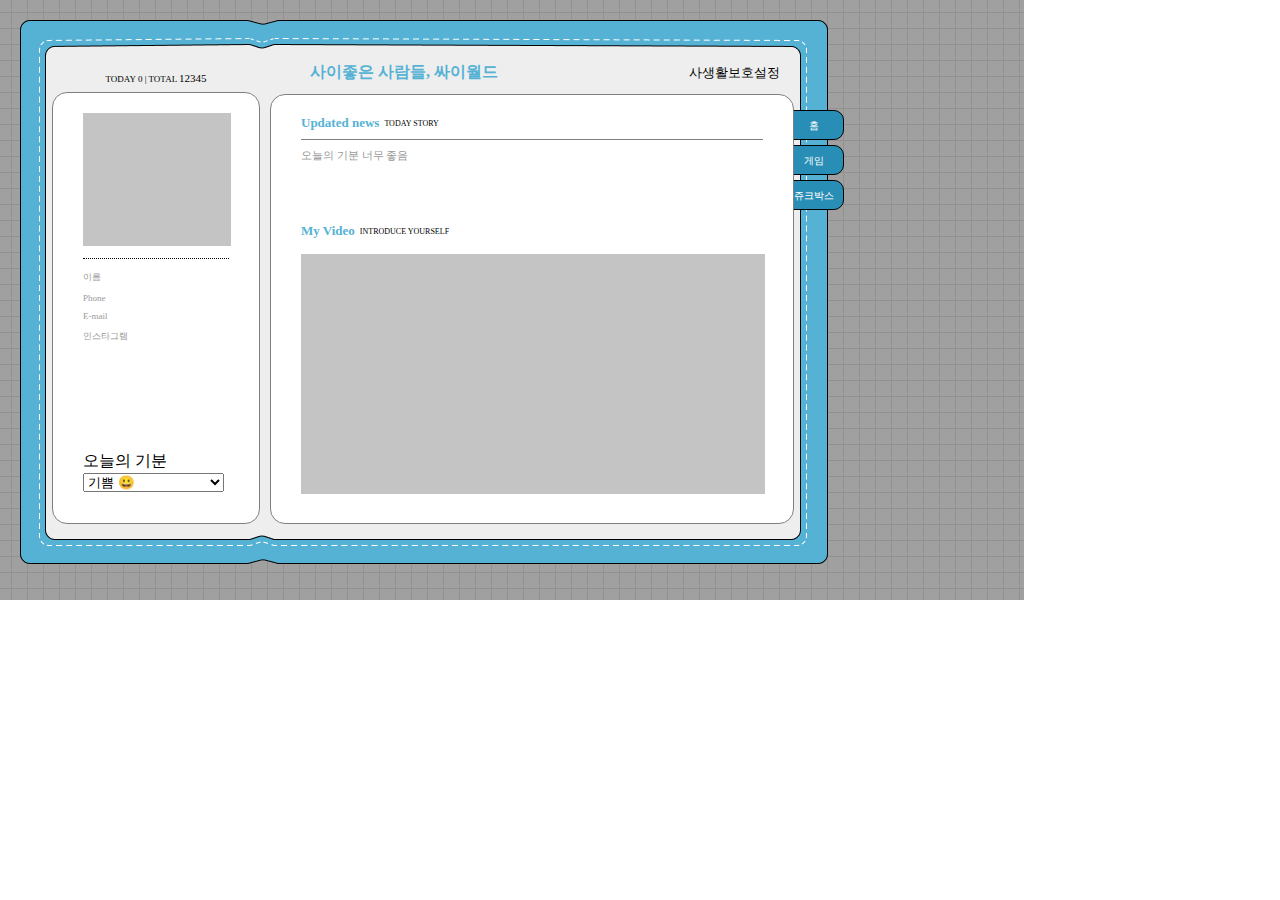
<file: cywold-mento/index.html>
<!DOCTYPE html>
<html lang="ko">
<head>
    <title>싸이월드</title>
    <link href="styles/index.css" rel="stylesheet" />
    <link rel="stylesheet" href="https://pro.fontawesome.com/releases/v5.10.0/css/all.css" integrity="sha384-AYmEC3Yw5cVb3ZcuHtOA93w35dYTsvhLPVnYs9eStHfGJvOvKxVfELGroGkvsg+p" crossorigin="anonymous"/>
    <script>
        function menuHome(){
            document.getElementById("main").setAttribute("src", "home.html")
            document.getElementById("menuHome").style = "color: black; background-color: white;"
            document.getElementById("menuGame").style = "color: white; background-color: #298EB5;"
            document.getElementById("menuJukebox").style = "color: white; background-color: #298EB5;"
        }

        function menuGame(){
            document.getElementById("main").setAttribute("src", "game.html")
            document.getElementById("menuHome").style = "color: white; background-color: #298EB5;"
            document.getElementById("menuGame").style = "color: black; background-color: white;"
            document.getElementById("menuJukebox").style = "color: white; background-color: #298EB5;"
        }

        function menuJukebox(){
            document.getElementById("main").setAttribute("src", "jukebox.html")
            document.getElementById("menuHome").style = "color: white; background-color: #298EB5;"
            document.getElementById("menuGame").style = "color: white; background-color: #298EB5;"
            document.getElementById("menuJukebox").style = "color: black; background-color: white;"
        }
    </script>
</head>
<body>
    <div class="background">
        <div class="outerbox">
            <div class="wrapper">
                <div class="wrapper__left">
                    <div class="wrapper__left__header">
                        <div class ="today">
                            TODAY <span class="Zero">0</span> | TOTAL <span class="count">12345</span> 
                        </div>
                    </div>
                    <div class="wrapper__left__body">
                        <div class="header">
                        <div class="headerGrey">
                        </div>
                        <!-- <hr class="line"/> -->
                        <div class="line"></div>
                        <div class="profileWrapper">
                            <div class="profile">
                            <i class="fas fa-file-signature"></i> 이름
                            </div>
                            <div class="profile">
                                <i class="fas fa-phone"></i> Phone
                            </div>
                            <div class="profile">
                                <i class="fas fa-envelope-square"></i> E-mail
                            </div>
                            <div class="profile">
                                <i class="fas fa-images"></i> 인스타그램
                            </div>
                        </div>
                        </div>
                        <div class="footer">
                            <div class="feelWrapper">
                                <div class="feel">오늘의 기분</div>
                                <select class="feelSelect">
                                    <option>기쁨 😀</option>
                                    <option>슬픔 😭</option>
                                    <option>분노 😡</option>
                                    <option>행복 😊</option>
                                </select>
                            </div>
                        </div>
                    </div>
                </div>
                <div class="wrapper__right">
                    <div class="wrapper__right__header">
                        <div class="wrapper__right__title">사이좋은 사람들, 싸이월드</div>
                        <div class="wrapper__right__setting">사생활보호설정<i class="fas fa-caret-right bbbb"></i></div>

                    </div>
                    <div class="wrapper__right__body">
                        <iframe id="main" src="home.html"></iframe>
                        <!-- <iframe src="game.html"></iframe> -->
                        <!-- <iframe src="jukebox.html"></iframe> -->
                    </div>
                </div>
                <div class="navigation">
                    <div class="navigation__item" id="menuHome" onclick="menuHome()">
                        홈
                    </div>
                    <div class="navigation__item" id="menuGame" onclick="menuGame()">
                        게임
                    </div>
                    <div class="navigation__item" id="menuJukebox" onclick="menuJukebox()">
                        쥬크박스
                    </div>
                </div>
            </div>
        </div>
    </div>
</body>
</html>
</file>
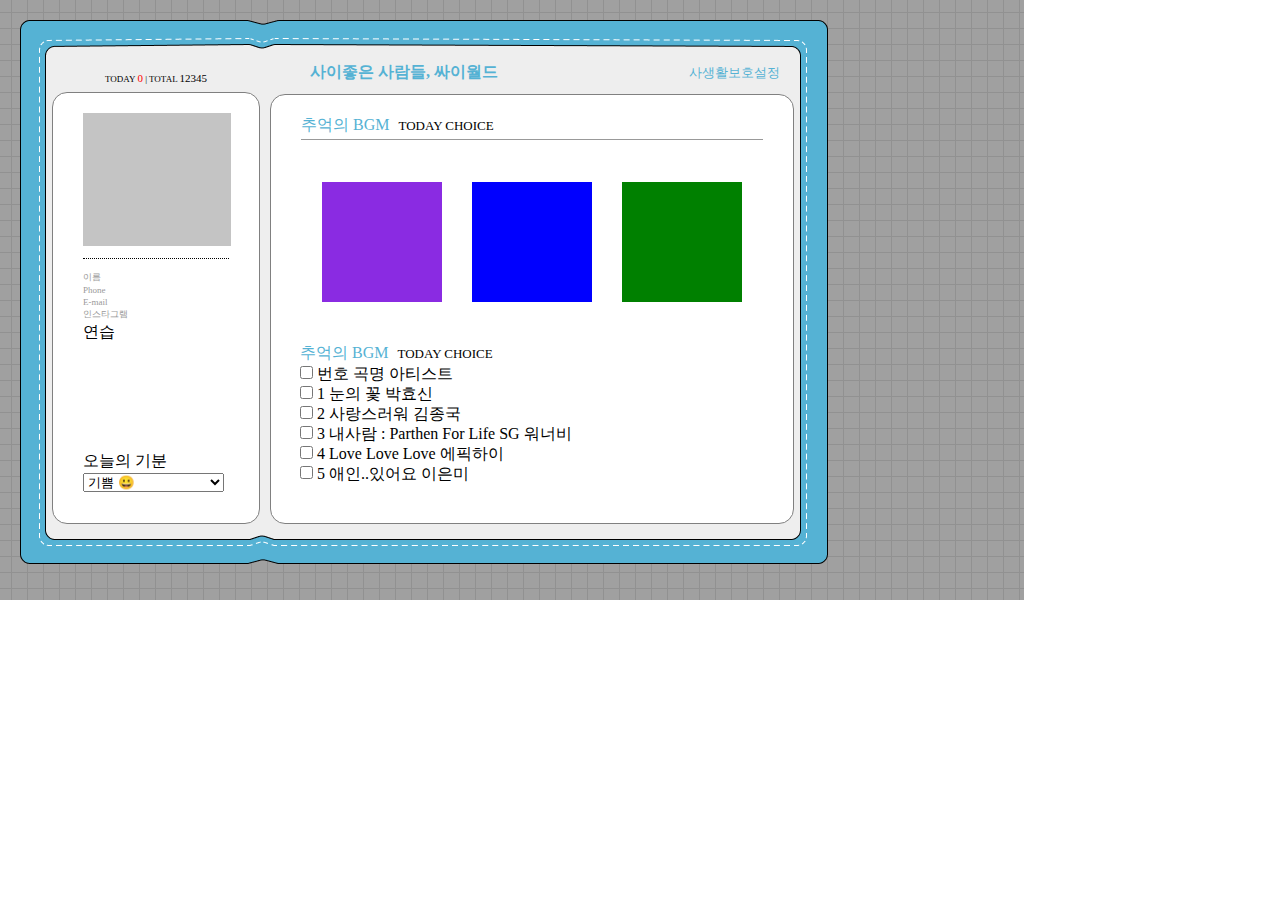
<file: cyworld/index.html>
<!DOCTYPE html>
<html lang="ko">
<head>
    <title>싸이월드</title>
    <link href="style/index.css" rel="stylesheet" />
    <link rel="stylesheet" href="https://pro.fontawesome.com/releases/v5.10.0/css/all.css" integrity="sha384-AYmEC3Yw5cVb3ZcuHtOA93w35dYTsvhLPVnYs9eStHfGJvOvKxVfELGroGkvsg+p" crossorigin="anonymous"/>
</head>
<body>
    <div class="background">
        <div class="outerbox">
            <div class="wrapper">
                <div class="wrapper__left">
                    <div class="wrapper__left__header">
                        <div class ="today">
                            TODAY <span class="zero">0</span> | TOTAL <span class="count">12345</span> 
                        </div>
                    </div>
                    <div class="wrapper__left__body">
                        <div class="header">
                        <div class="headerGrey">
                        </div>
                        <div class="line"></div>
                        <div class="profileWrapper">
                            <div class="profile">
                            <i class="fas fa-file-signature"></i> 이름
                            </div>
                            <div class="profile">
                                <i class="fas fa-phone"></i> Phone
                            </div>
                            <div class="profile">
                                <i class="fas fa-envelope-square"></i> E-mail
                            </div>
                            <div class="profile">
                                <i class="fas fa-images"></i> 인스타그램
                            </div>
                            <div>
                            <i class="fas fa-address-card kkk"></i>연습
                            </div>
                        </div>
                        </div>
                        <div class="footer">
                            <div class="feelWrapper">
                                <div class="feel">오늘의 기분</div>
                                <select class="feelSelect">
                                    <option>기쁨 😀</option>
                                    <option>슬픔 😭</option>
                                    <option>분노 😡</option>
                                    <option>행복 😊</option>
                                    <option>웃음😄</option>
                                    <option>땀😅</option>
                                </select>
                            </div>
                        </div>
                    </div>
                </div>
                <div class="wrapper__right">
                    <div class="wrapper__right__header">
                        <div class="wrapper__right__title">사이좋은 사람들, 싸이월드</div>
                        <div class="wrapper__right__setting">사생활보호설정<i class="fas fa-caret-right bbbb"></i></div>

                    </div>
                    <div class="wrapper__right__body">
                        <!-- <iframe src="home.html"></iframe> -->
                        <!-- <iframe src="game.html"></iframe> -->
                        <iframe src="juckebox.html"></iframe>
                        <!-- 이곳에 작성된 코드 -->

                    </div>
                </div>
            </div>
        </div>
    </div>
</body>
</html>
</file>
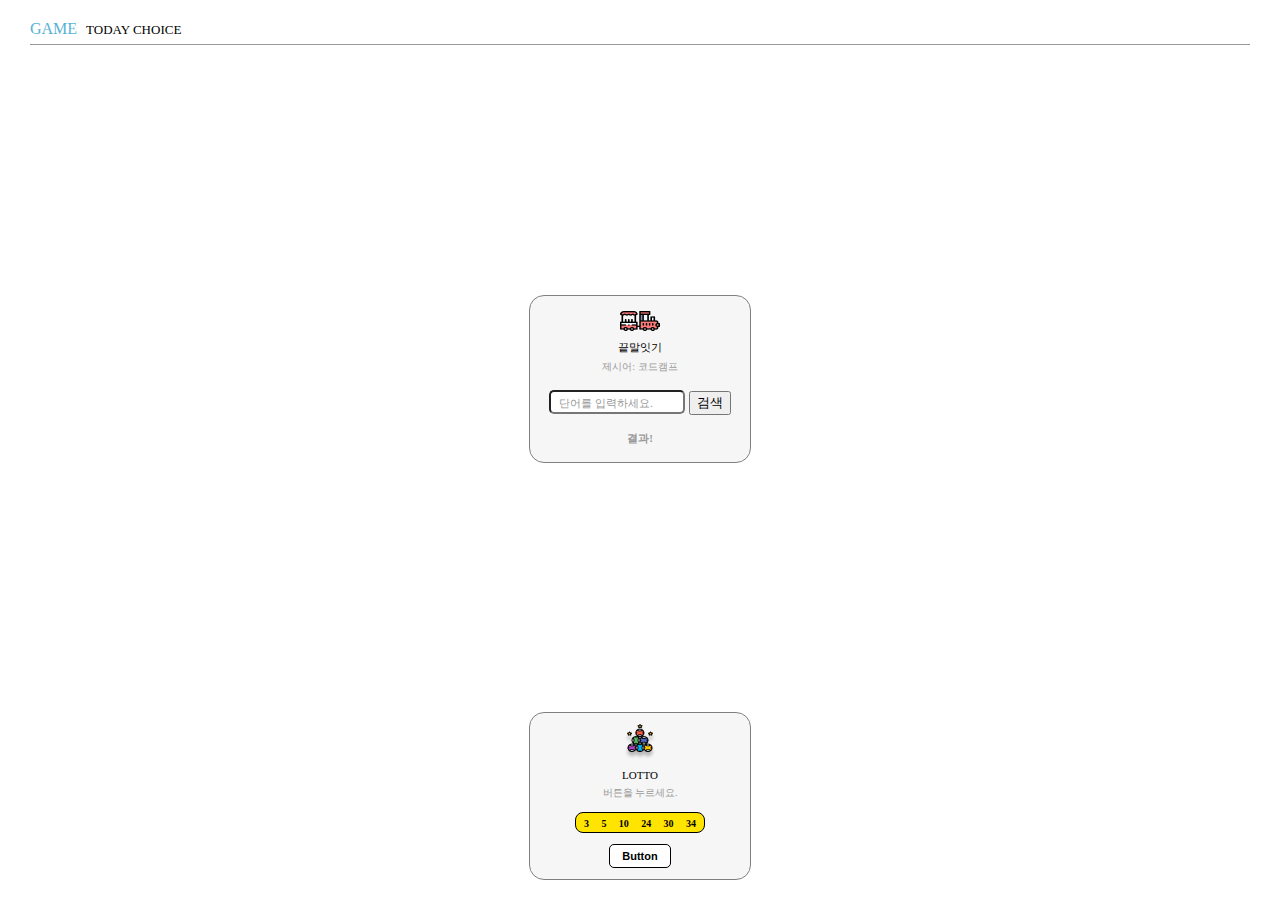
<file: cywold-mento/game.html>
<!DOCTYPE html>
<html lang="ko">

<head>
    <title>게임</title>
    <link href="styles/game.css" rel="stylesheet" />
    <link rel="stylesheet" href="https://pro.fontawesome.com/releases/v5.10.0/css/all.css"
        integrity="sha384-AYmEC3Yw5cVb3ZcuHtOA93w35dYTsvhLPVnYs9eStHfGJvOvKxVfELGroGkvsg+p" crossorigin="anonymous" />
    <script>
        function startWord() {
            const word = document.getElementById("word").innerText  //코드캠프
            const lastword = word[word.length - 1] // 프  (마지막글자)

            const myword = document.getElementById("myword").value //프랑스  input은 innerText가 아니다 내가적어서 벨류이기떄문?
            const firstword = myword[0] //프

            // console.log(lastword, firstword) 안될떄 확인용 콘솔

            if(lastword === firstword) {
                document.getElementById("result").innerText = "정답입니다."
                document.getElementById("word").innerText = myword
                document.getElementById("myword").value = ""
            }else {
                document.getElementById("result").innerText = "땡."
                document.getElementById("myword").value = ""
            }
        }
    </script>
</head>
<body>
    <div class="wrapper">
        <div class="wrapper__header">
            <span class="title">GAME</span> <span class="subtitle">TODAY CHOICE</span>
        </div>
        <div class="wrapper__word">
            <div class="wrapper__word__header">
                <div>
                    <img src="images/word.png">
                </div>

                <div class="title">
                    끝말잇기
                </div>
                <div class="word_title">
                    제시어: <span id="word">코드캠프</span>
                </div>
            </div>
            <div class="wrapper__word__body">
                <input id="myword" class="textbox" type="text" placeholder="단어를 입력하세요." />
                <button onclick="startWord()">검색</button>
            </div>
            <div id="result" class="wrapper__word__footer">
                결과!
            </div>
        </div>
        <div class="wrapper__lotto">
            <div class="wrapper__word__header">
                <div>
                    <img src="images/lotto.png">
                </div>
                <div class="title">
                    LOTTO
                </div>
                <div class="word_title">
                버튼을 누르세요.
                </div>
            </div>
            <div class="wrapper__lotto__body">
                <span>3</span>
                <span>5</span>
                <span>10</span>
                <span>24</span>
                <span>30</span>
                <span>34</span>
            </div>
            <div class="wrapper__word__footer">
                <button class="wrapper__lotto__btn">Button</button>
            </div>
        </div>
    </div>
</body>

</html>
</file>
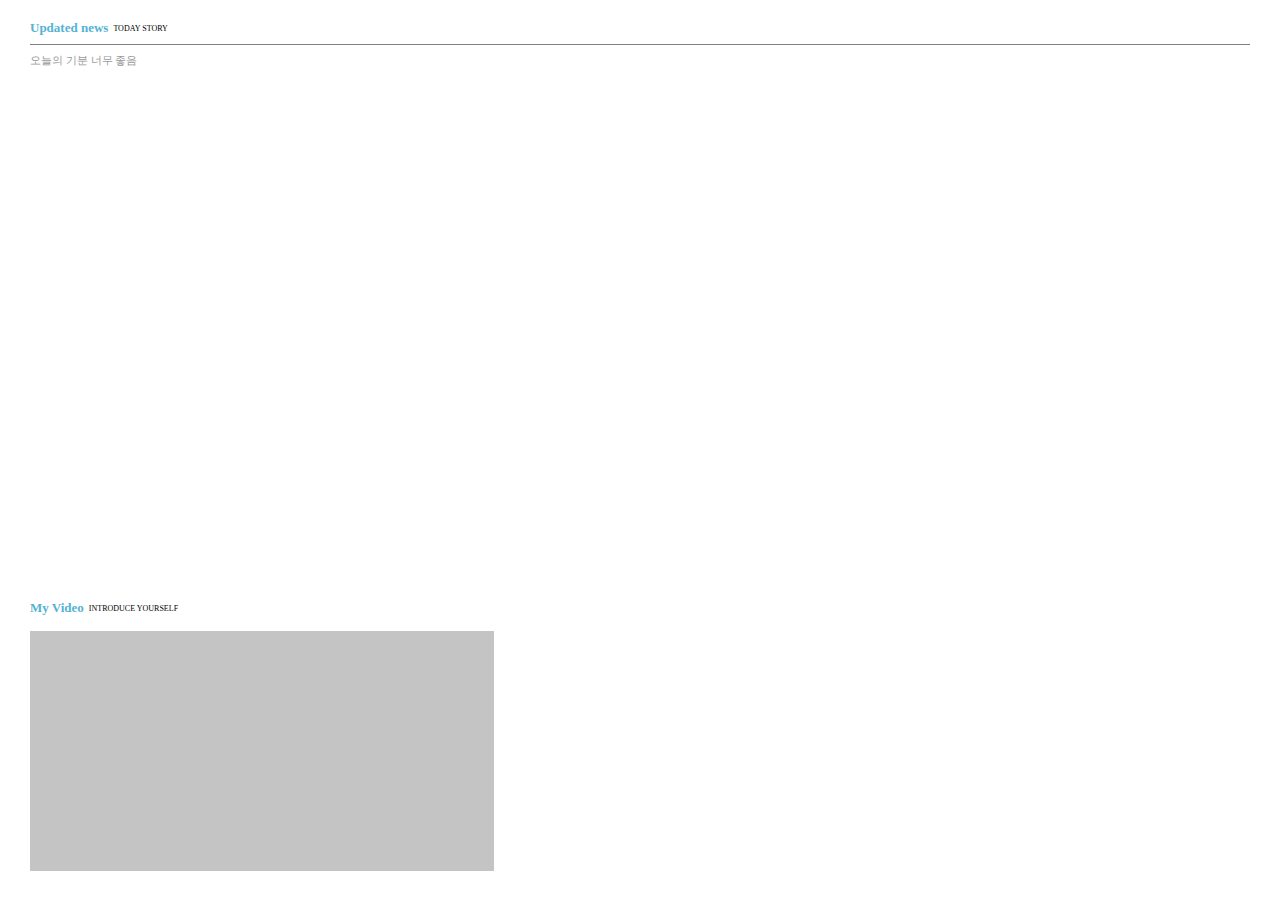
<file: cywold-mento/home.html>
<!DOCTYPE html>
<html lang="ko">
<head>
    <title>홈</title>
    <link href="styles/home.css" rel="stylesheet" />
</head>
<body>
    <div class="wrapper">
        <div class="wrapper__header">
            <div class="wrapper__title">
                <div class="title">Updated news</div>
                <div class="subtitle">TODAY STORY</div>
            </div>
            <div class="divideLine"></div>
            <div class="content">오늘의 기분 너무 좋음</div>
        </div>
        <div class="wrapper__body">
            <div class="wrapper__title">
                <div class="title">My Video</div>
                <div class="subtitle">INTRODUCE YOURSELF</div>
            </div>
            <div class="video">
            </div>
        </div>
</body>
</html>
</file>
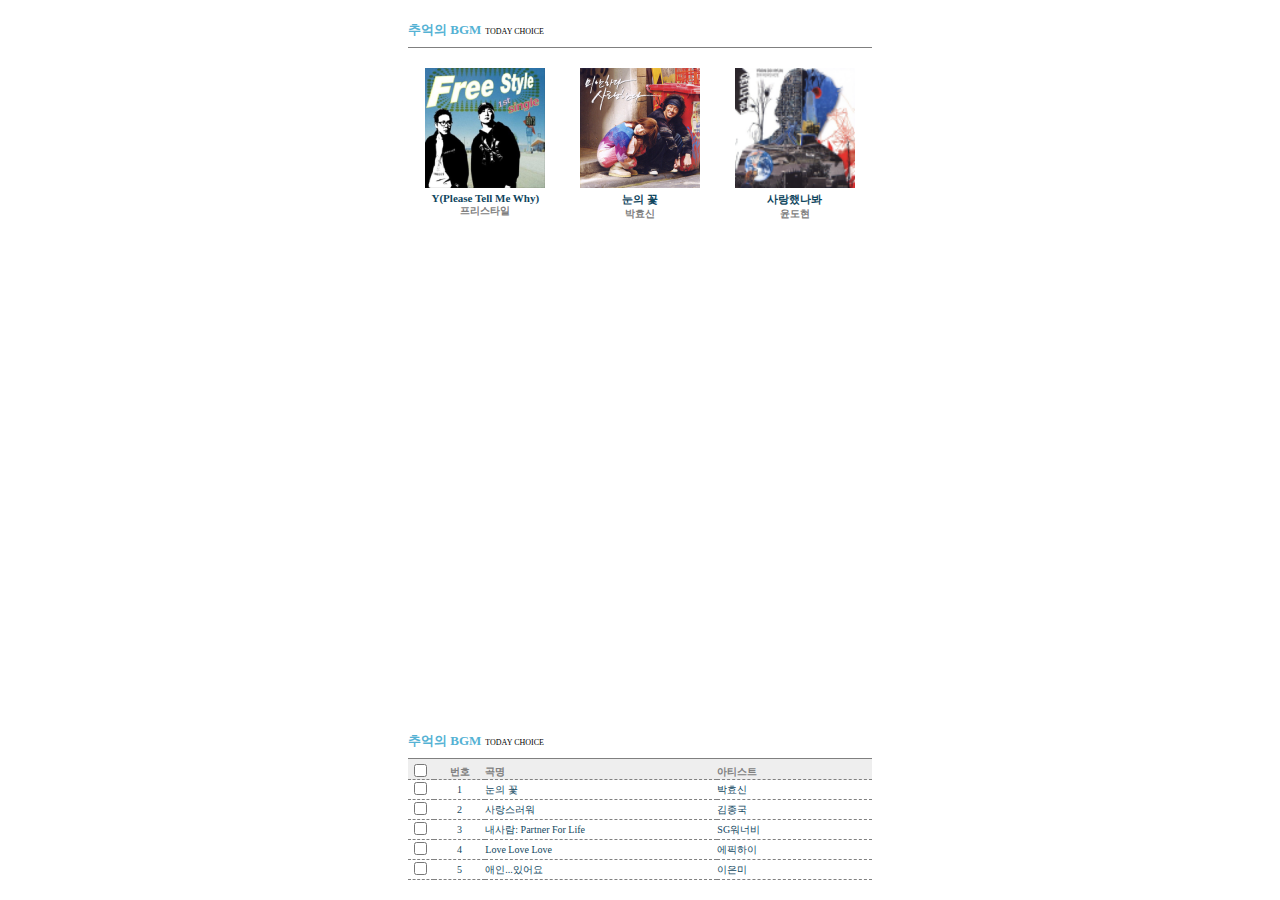
<file: cywold-mento/jukebox.html>
<!DOCTYPE html>
<html lang="ko">
<head>
    <title>쥬크박스</title>
    <link href="styles/jukebox.css" rel="stylesheet" />
    <link rel="stylesheet" href="https://pro.fontawesome.com/releases/v5.10.0/css/all.css" integrity="sha384-AYmEC3Yw5cVb3ZcuHtOA93w35dYTsvhLPVnYs9eStHfGJvOvKxVfELGroGkvsg+p" crossorigin="anonymous"/>
</head>
<body>
    <div class="wrapper">
        <div class="wrapper__header">
            <div>
                <span class="sub-title">추억의 BGM</span>
                <span class="sub-description">TODAY CHOICE</span>
            </div>
            <div class="divider"></div>
            <div class="album-wrapper">
                <div class="album-wrapper__item">
                    <img class="album-image" src="images/jukebox-01.png">
                    <div class="album-song">Y(Please Tell Me Why)</div>
                    <div class="album-singer">프리스타일</div>
                </div>
                <div class="album-wrapper__item">
                    <img class="album-image" src="images/jukebox-02.png">
                    <div class="album-song">눈의 꽃</div>
                    <div class="album-singer">박효신</div>
                </div>
                <div class="album-wrapper__item">
                    <img class="album-image" src="images/jukebox-03.png">
                    <div class="album-song">사랑했나봐</div>
                    <div class="album-singer">윤도현</div>
                </div>
            </div>
        </div>
        <div class="wrapper__body">
            <div>
                <span class="sub-title">추억의 BGM</span>
                <span class="sub-description">TODAY CHOICE</span>
            </div>
            <table class="album-table">
                <tr>
                    <th class="album-table-checkbox"><input type="checkbox" /></th>
                    <th class="album-table-number">번호</th>
                    <th class="album-table-song">곡명</th>
                    <th class="album-table-singer">아티스트</th>
                </tr>
                <tr>
                    <td class="album-table-checkbox"><input type="checkbox" /></td>
                    <td class="album-table-number">1</td>
                    <td class="album-table-song">눈의 꽃</td>
                    <td class="album-table-singer">박효신</td>
                </tr>
                <tr>
                    <td class="album-table-checkbox"><input type="checkbox" /></td>
                    <td class="album-table-number">2</td>
                    <td class="album-table-song">사랑스러워</td>
                    <td class="album-table-singer">김종국</td>
                </tr>
                <tr>
                    <td class="album-table-checkbox"><input type="checkbox" /></td>
                    <td class="album-table-number">3</td>
                    <td class="album-table-song">내사람: Partner For Life</td>
                    <td class="album-table-singer">SG워너비</td>
                </tr>
                <tr>
                    <td class="album-table-checkbox"><input type="checkbox" /></td>
                    <td class="album-table-number">4</td>
                    <td class="album-table-song">Love Love Love</td>
                    <td class="album-table-singer">에픽하이</td>
                </tr>
                <tr>
                    <td class="album-table-checkbox"><input type="checkbox" /></td>
                    <td class="album-table-number">5</td>
                    <td class="album-table-song">애인...있어요</td>
                    <td class="album-table-singer">이은미</td>
                </tr>
            </table>
            <!-- <div class="album-table-footer">
                <div class="album-table-footer__left">
                    <button>듣기</button>
                </div>
                <div class="album-table-footer__center">
                    | <span>1</span> |
                </div>
                <div class="album-table-footer__right">
                    <button>이동</button>
                    <button>배경음악 등록</button>
                </div>
            </div> -->
        </div>
    </div>
</body>
</html>
</file>
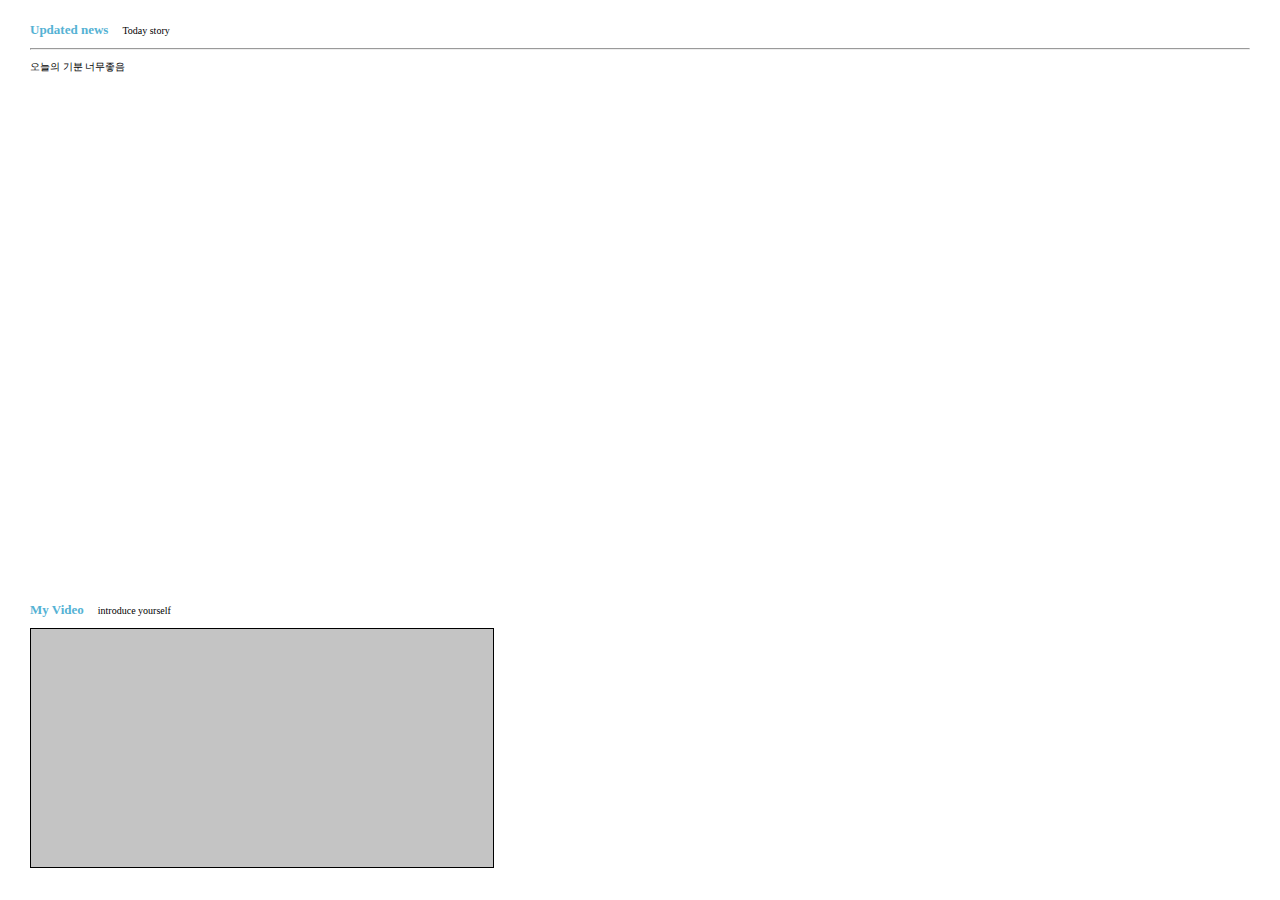
<file: cyworld/home.html>
<!DOCTYPE html>
<html lang="ko">
<head>
    <title>홈화면</title>
    <link href="style/home.css" rel="stylesheet"/>
</head>
<body>
    <div class="wrapper">
        <div class="wrapper__header">
            <div>
                <span class="bbb">Updated news</span>                
                <span class="mini">Today story</span>   
            </div>  
            <div class="hr">
                <hr>
            </div>
            <div class="cc">
                오늘의 기분 너무좋음
            </div> 
        </div> 
        
        
        <div class="wrapper__body">  
            <span class="aaa">My Video</span> 
            <span class="mini">introduce yourself</span>   
         <div class="body__box">

            </div>
        </div>
    </div>
</body>
</html>
</file>
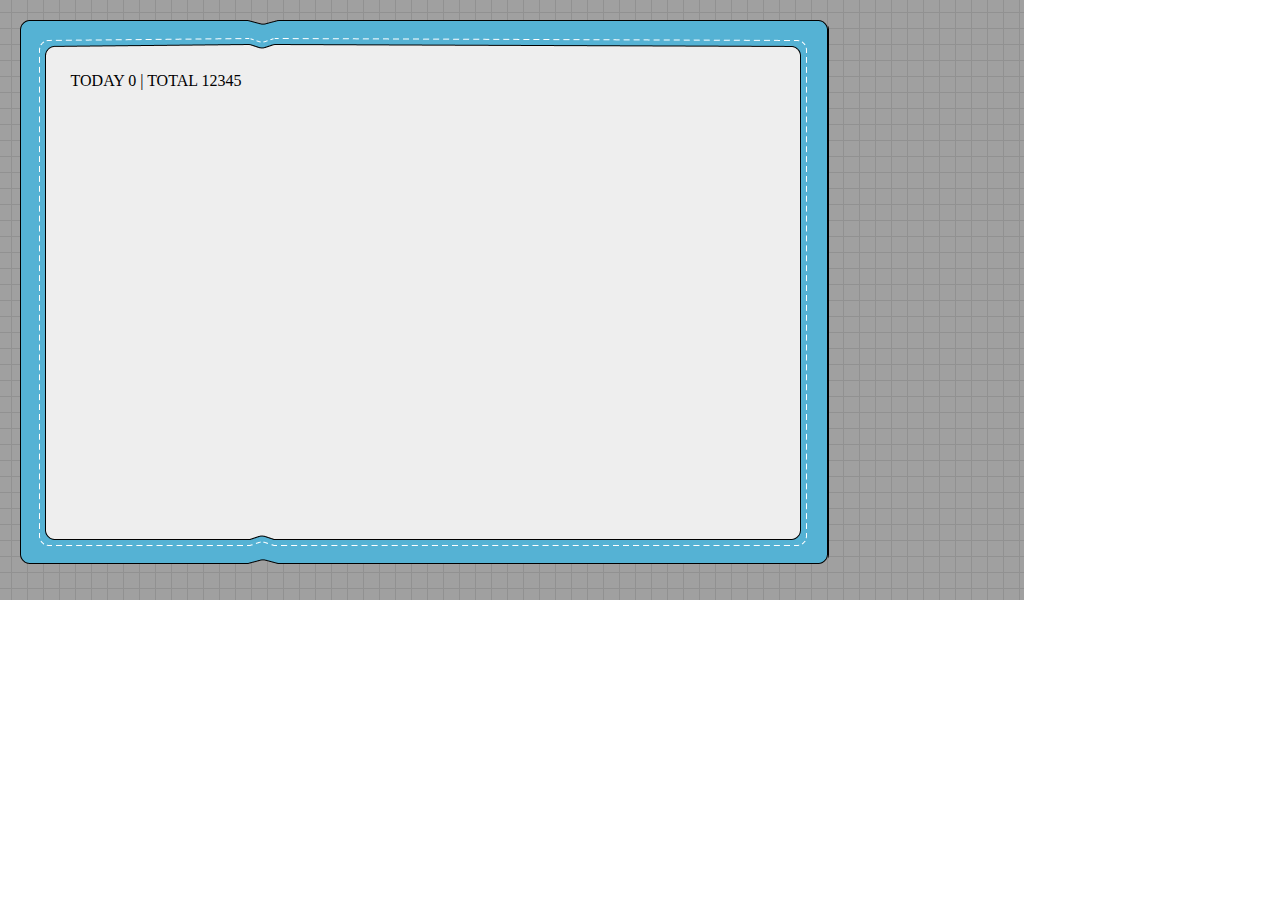
<file: cyworld/index1.html>
<!DOCTYPE html>
<html lang="ko">
<head>
    <title>싸이월드</title>
    <link href="style/index1.css" rel="stylesheet"/>
</head>
<body>
    <div class="background">
        <div class="outerbox">
            <div class="wrapper">
                <div class="wrapper__left">
                    <div class="wrapper__left__header">
                        <div class ="today">
                            TODAY <span class="zero">0</span> | TOTAL <span class="count">12345</span> 
                        </div>
                </div>
                <div class="wrapper__right">

                </div>
            </div>
        </div>
    </div>
    
</body>
</html>
</file>
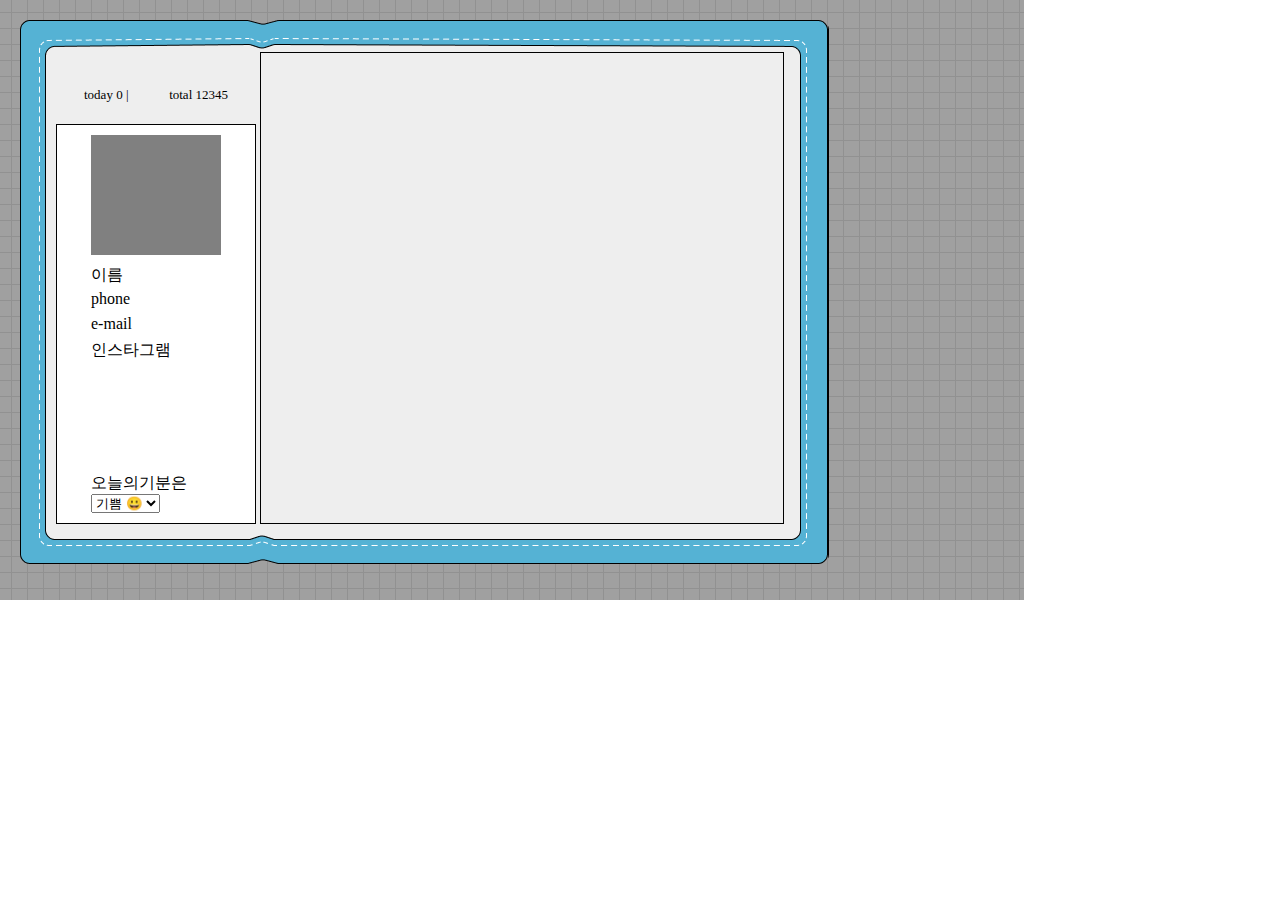
<file: cyworld/index2.html>
<!DOCTYPE html>
<html lang="ko">
<head>
    <title>싸이월드</title>
    <link href="style/index2.css" rel="stylesheet"/>
</head>
<body>
   <div class="background">
        <div class="outerbox">
            <div class="wrapper">
                <div class="wrapper__left">
                    <div class="left__top">
                        <div class="totay">today 0 | </div>
                        <div class="total">total 12345</div>
                    </div>
                    <div class="left__bottom">
                        <div class="color2">
                        <div class="left__box"></div>
                       
                            <div class="left__name">이름</div>
                            <div class="left__phone">phone</div>
                            <div class="left__email">e-mail</div>
                            <div class="left__sns">인스타그램</div>
                        </div>
                        <div class="color">
                        <div clsass="left__feeling">오늘의기분은</div>
                        <div class="left__select">
                            <select>
                                <option>기쁨 😀</option>
                                    <option>슬픔 😭</option>
                                    <option>분노 😡</option>
                                    <option>행복 😊</option>s
                            </select>
                        </div>
                    </div>
                    </div>
                </div>
                <div class="wrapper__right">

                </div>
            </div>
        </div>
   </div>
</body>
</html>
</file>
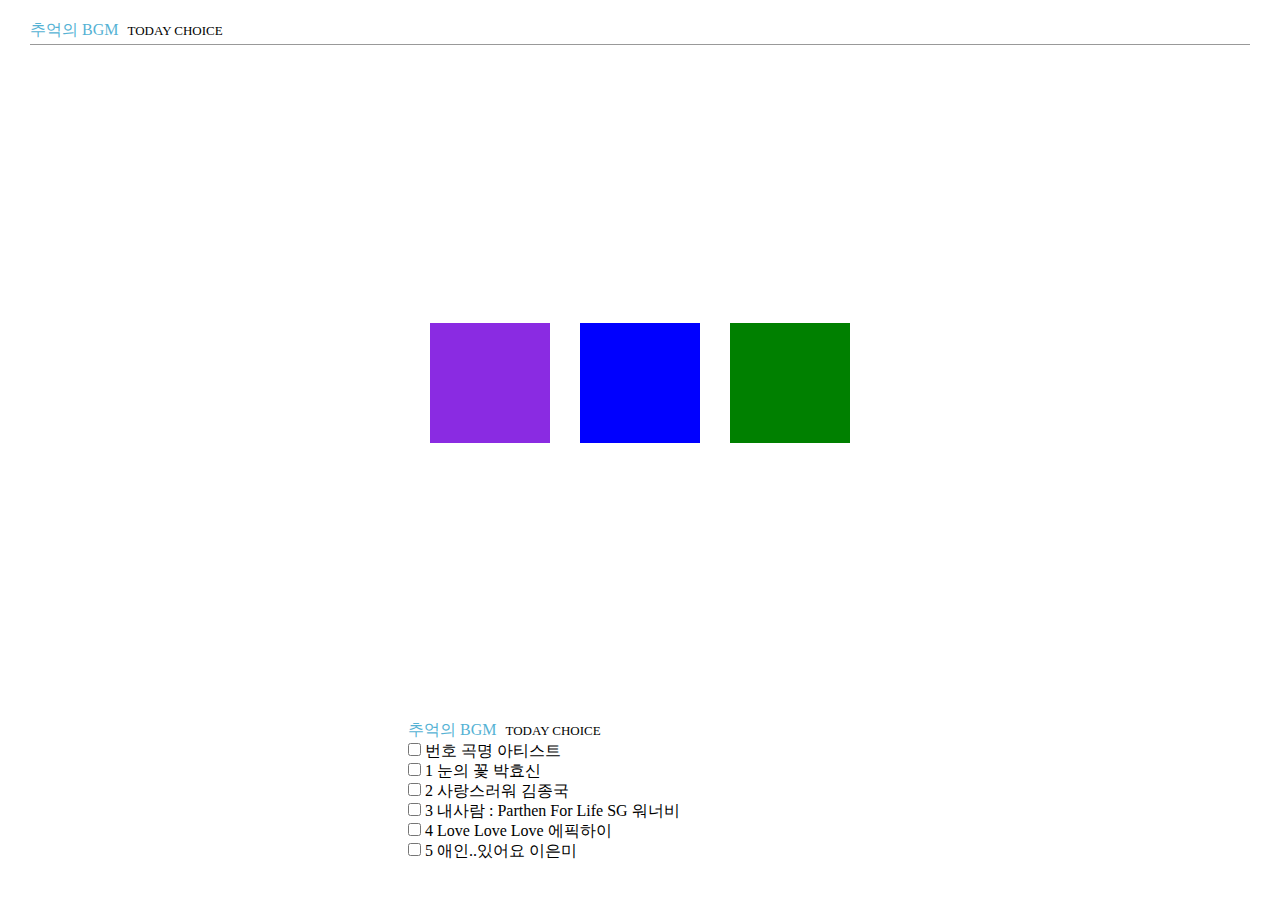
<file: cyworld/juckebox.html>
<!DOCTYPE html>
<html lang="ko">
<head>
    <link href="style/juckebox.css" rel="stylesheet" />
</head>
<body>
    <div class="wrapper">
        <div class="wrapper__header">
            <span class="title">추억의 BGM</span> 
            <span class="subtitle">TODAY CHOICE</span>
        </div>
        <div class="wrapper__picture">
            <div class="a"></div>
            <div class="b"></div>
            <div class="c"></div>
        </div>
        <div class="wrapper__bgm">
            <div>
                <span class="title">추억의 BGM</span> 
                <span class="subtitle">TODAY CHOICE</span>
            </div>
            <div class="music">
                <div class="aa">
                    <span><input type="checkbox"></span>
                    <span>번호</span>
                    <span>곡명</span>
                    <span>아티스트</span>
                </div>
                <div class="bb">
                    <span><input type="checkbox"></span>
                    <span>1</span>
                    <span>눈의 꽃</span>
                    <span>박효신</span>
                </div>
                <div class="cc">
                    <span><input type="checkbox"></span>
                    <span>2</span>
                    <span>사랑스러워</span>
                    <span>김종국</span>
                </div>
                <div class="dd">
                    <span><input type="checkbox"></span>
                    <span>3</span>
                    <span>내사람 : Parthen For Life</span>
                    <span>SG 워너비</span>
                </div>
                <div class="ee">
                    <span><input type="checkbox"></span>
                    <span>4</span>
                    <span>Love Love Love</span>
                    <span>에픽하이</span>
                </div>
                <div class="ff">
                    <span><input type="checkbox"></span>
                    <span>5</span>
                    <span>애인..있어요</span>
                    <span>이은미</span>
                </div>
            </div>

        </div>


    </div>
</body>
</html>
</file>
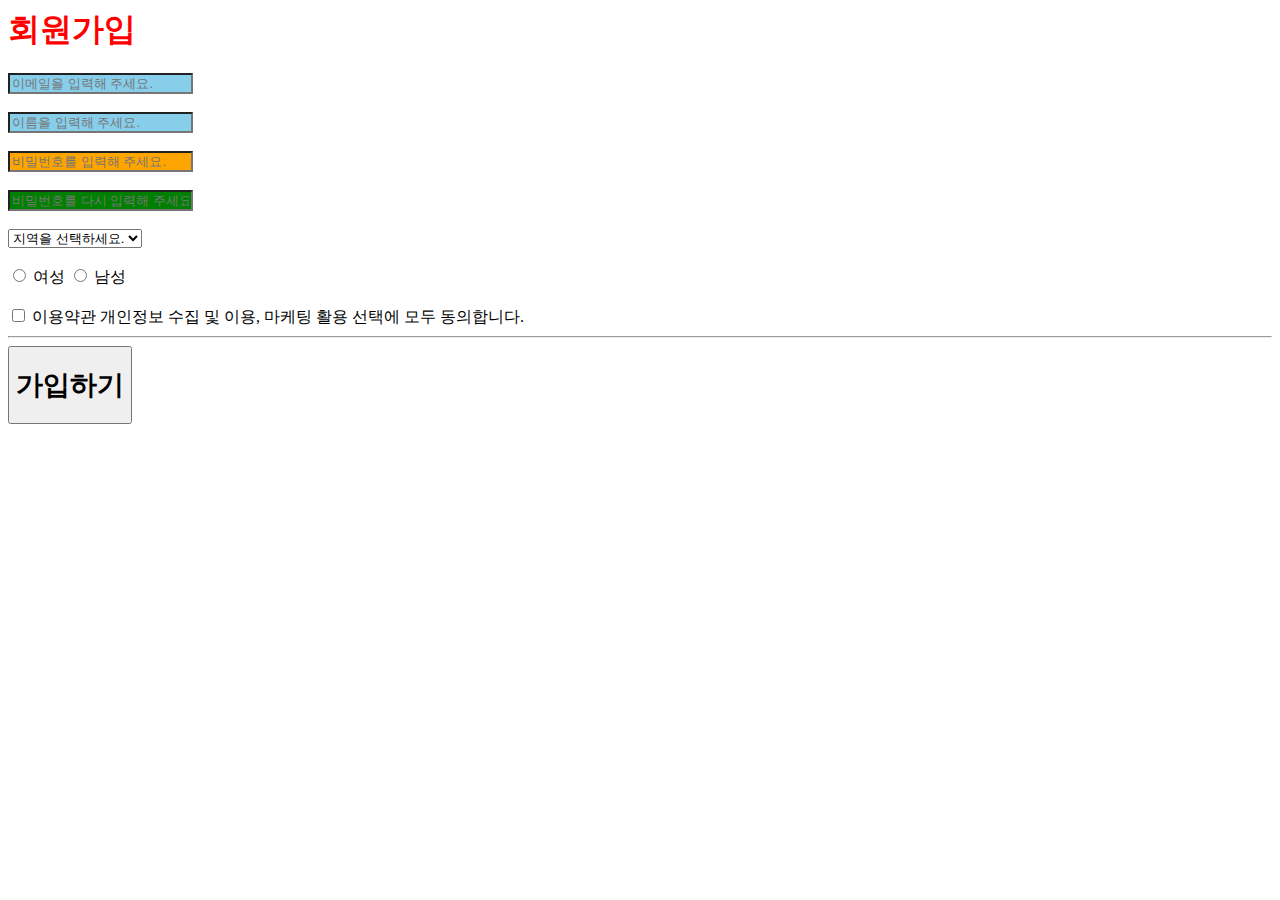
<file: class/01-html/02-signup.html>
<html>
    <head>
        <link href="02-signup.css" rel="stylesheet"/>
    </head>
    <body>
        <!-- 여기는 회원가입 코드입니다 -->
        <h1 style="color: red;">회원가입</h1>
        <input type="text" placeholder="이메일을 입력해 주세요." /><br /><br />
        <input type="text" placeholder="이름을 입력해 주세요."/><br /><br />
        <input class="qqq" type="password" placeholder="비밀번호를 입력해 주세요."/><br /><br />
        <input id="zzz" class="qqq" type="password" placeholder="비밀번호를 다시 입력해 주세요."/><br /><br />
        <select>
            <option disabled selected>지역을 선택하세요.</option>
            <option>서울</option>
            <option>경기</option>
            <option>인천</option>
        </select> <br /> <br />
        <!-- 여기는 버튼입력 코드입니다. -->
        <input type="radio" name="aaa" /> 여성 <input type="radio" name="aaa" /> 남성 <br /><br />
        <input type="checkbox" /> 이용약관 개인정보 수집 및 이용, 마케팅 활용 선택에 모두 동의합니다.
        <hr />
        <button>
            <h1>가입하기</h1>
        </button>
        <!-- <input type="button" value="가입하기"/>   -->
    </body>
</html>
</file>
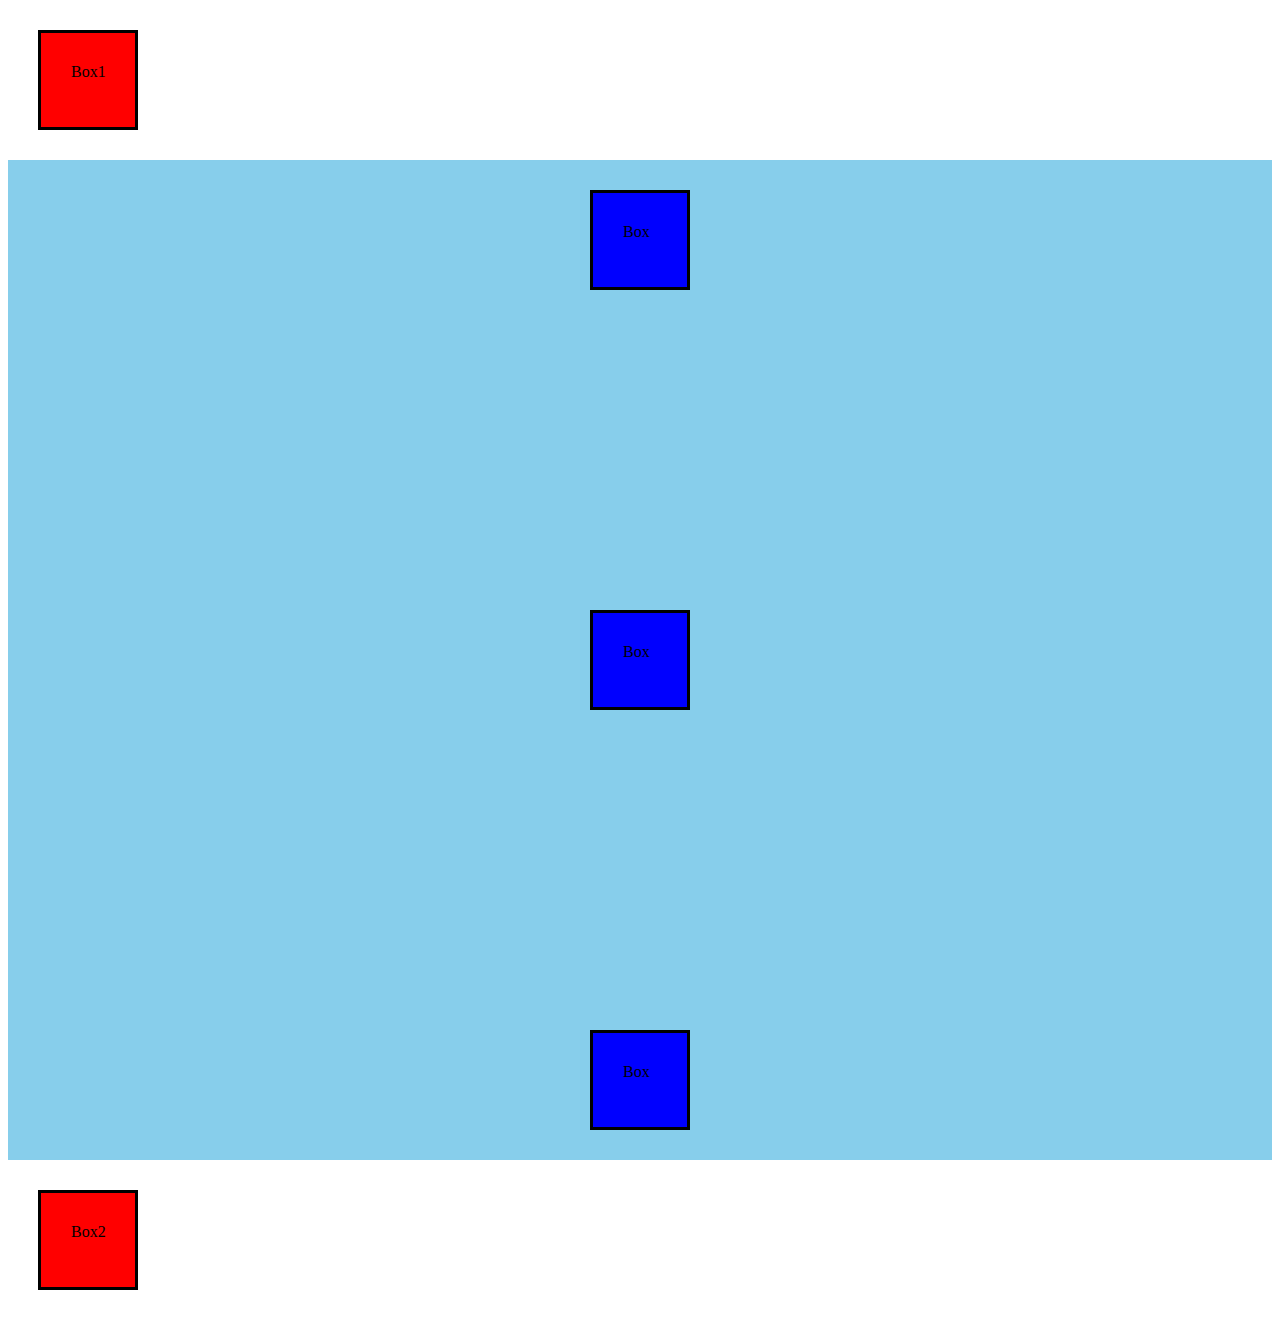
<file: class/02-css/01-boxmodel.html>
<!DOCTYPE html>
<html lang="ko">
<head>
    <title>박스모델</title>
    <style>
        .box {
            background-color: red;
            width: 100px;
            height: 100px;
            margin: 30px;
            border: 3px solid black;
            padding: 30px;
            box-sizing: border-box;
        }

        .item {
            background-color: blue;
            width: 100px;
            height: 100px;
            margin: 30px;
            border: 3px solid black;
            padding: 30px;
            box-sizing: border-box;
        }

        .wrapper {
            background-color: skyblue;
            display: flex;
            flex-direction: column;
            justify-content: space-between;
            align-items: center;
            width: 100%;
            height: 1000px;
        }
    </style>
</head>
<body>
    <div class="box">Box1</div>
    <div class="wrapper">
        <div class="item">Box</div>
        <div class="item">Box</div>
        <div class="item">Box</div>
    </div>
    <div class="box">Box2</div>
</body>
</html>
</file>
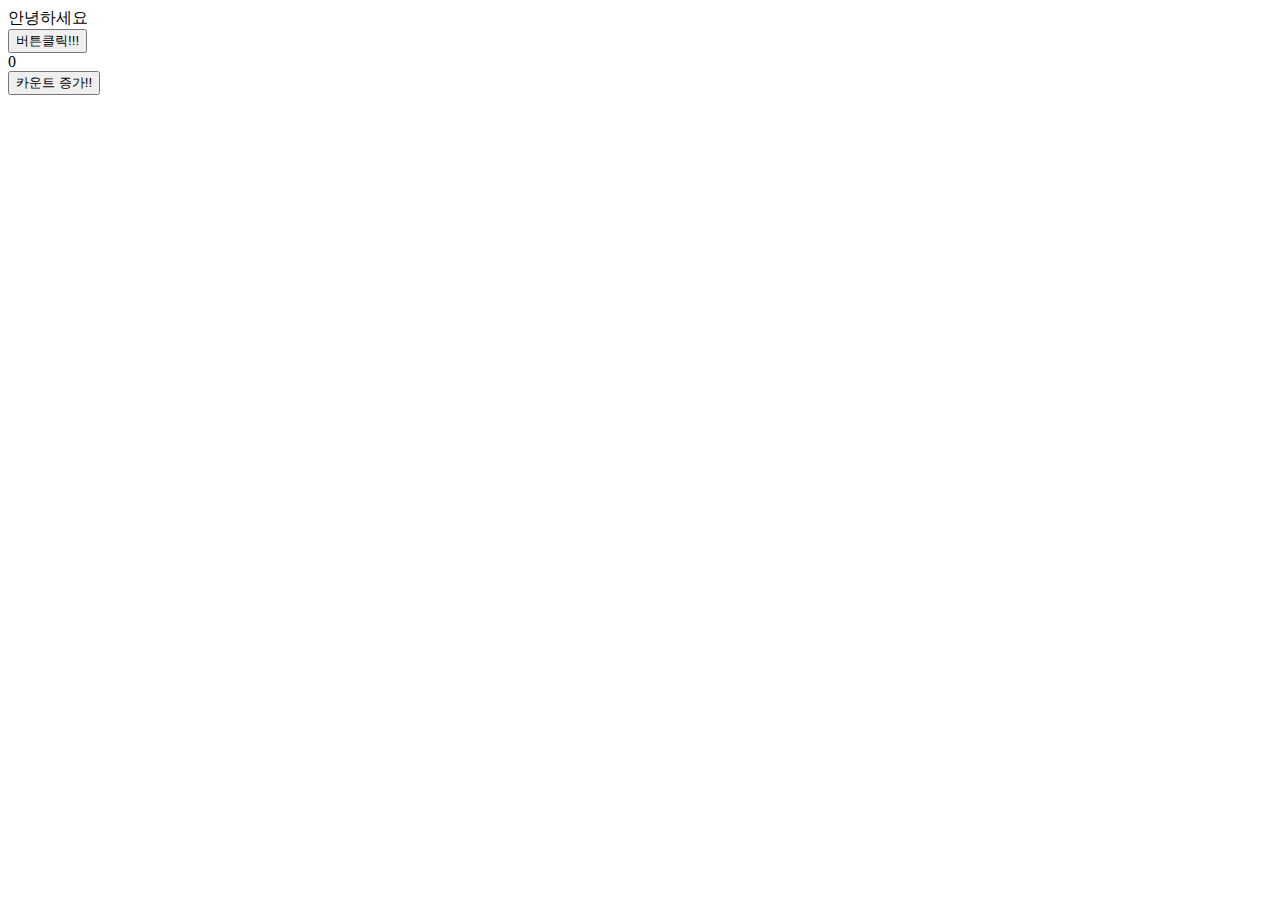
<file: class/03-javascript/02-document.html>
<!DOCTYPE html>
<html lang="ko">
<head>
    <title>DOM 조작하기</title>
    <script>
        function aaa(){
            document.getElementById("zzz").innerText = "반갑습니다."
            
        }

        function counter(){
            const temp = Number(document.getElementById("count").innerText) + 1 
            document.getElementById("count").innerText = temp
        }
    </script>
</head>
<body>
    <div id="zzz">안녕하세요</div>
    <button onclick="aaa()">버튼클릭!!!</button>

    <div id="count">0</div>
    <button onclick="counter()">카운트 증가!!</button>
</body>
</html>
</file>
<file: cywold-mento/styles/index.css>
* {
	margin: 0px;
	box-sizing: border-box;
}

.background {
	background-image: url('../images/background.png');
	width: 1024px;
	height: 600px;
	padding-left: 20px;
	padding-top: 20px;
}

.outerbox {
	background-image: url('../images/outerbox.png');
	width: 808px;
	height: 544px;
}

.wrapper {
	display: flex;
	flex-direction: row;
	padding-left: 32px;
	padding-top: 32px;
}

.wrapper__left {
	width: 208px;
	height: 472px;
	display: flex;
	flex-direction: column;
	justify-content: space-between;
	align-items: center;
	padding-top: 20px;
}

.wrapper__left__header {
}

.today {
	font-size: 9px;
	padding-bottom: 8px;
}
.zero {
	color: red;
	font-size: 11px;
}
.count {
	font-size: 11px;
}
.wrapper__left__body {
	width: 208px;
	height: 440px;
	display: flex;
	flex-direction: column;
	justify-content: space-between;
	border: 1px solid gray;
	border-radius: 15px;
	padding-top: 20px;
	padding-bottom: 31px;
	padding-left: 30px;
	padding-right: 30px;
	background-color: white;
}

.wrapper__left__body .header {
	width: 100%;
	height: 70%;
}
.headerGrey {
	width: 148px;
	height: 133px;
	background-color: #c4c4c4;
}
.line {
	border-top: 1px dotted black;
	margin-top: 12px;
	margin-bottom: 12px;
}
.profileWrapper {
	display: flex;
	flex-direction: column;
	justify-content: space-between;
	height: 72px;
}

.profile {
	color: #999999;
	font-size: 9px;
}
.wrapper__left__body .footer {
	width: 100%;
	height: 30%;
	display: flex;
	align-items: flex-end;
}

.wrapper__right {
	width: 524px;
	height: 472px;
	display: flex;
	flex-direction: column;
	justify-content: space-between;
	padding-left: 10px;
	z-index: 1;
}

.wrapper__right__header {
	padding-top: 10px;
	width: 510px;
	display: flex;
	justify-content: space-between;
	align-items: center;
}

.wrapper__right__title {
	padding-left: 40px;
	color: #55b2d4;
	font-weight: 700;
	font-size: 16px;
}

.wrapper__right__setting {
	font-size: 13px;
	font-weight: 500;
}

.wrapper__right__body {
	width: 524px;
	height: 430px;
	background-color: white;
	border: 1px solid gray;
	border-radius: 15px;
}

.feelWrapper {
	width: 141px;
	height: 41px;
	display: flex;
	justify-content: space-between;
	flex-direction: column;
}
.feelSelect {
	width: 141px;
}

.bbbb {
	color: red;
}

.kkk {
	color: red;
	font-size: 50px;
}

iframe {
	width: 100%;
	height: 100%;
	border: none;
}

.navigation {
	width: 62px;
	height: 100px;
	display: flex;
	flex-direction: column;
	justify-content: space-between;

	position: absolute;
	left: 784px;
	top: 110px;
}

.navigation__item {
	width: 60px;
	height: 30px;
	line-height: 30px;
	color: white;
	background-color: #298EB5;
	border: 1px solid black;
	border-radius: 0px 10px 10px 0px;
	text-align: center;
	font-size: 10px;
	cursor: pointer;
}
</file>
<file: cyworld/style/index.css>
* {
	margin: 0px;
	box-sizing: border-box;
}

.background {
	background-image: url('../images/background.png');
	width: 1024px;
	height: 600px;
	padding-left: 20px;
	padding-top: 20px;
}

.outerbox {
	background-image: url('../images/outerbox.png');
	width: 808px;
	height: 544px;
}

.wrapper {
	display: flex;
	flex-direction: row;
	padding-left: 32px;
	padding-top: 32px;
}

.wrapper__left {
	width: 208px;
	height: 472px;
	display: flex;
	flex-direction: column;
	justify-content: space-between;
	align-items: center;
	padding-top: 20px;
}

.wrapper__left__header {
	
}

.today {
	font-size: 9px;
	padding-bottom: 8px;
}
.zero {
	color: red;
	font-size: 11px;
}
.count {
	font-size: 11px;
}
.wrapper__left__body {
	width: 208px;
	height: 440px;
	display: flex;
	flex-direction: column;
	justify-content: space-between;
	border: 1px solid gray;
	border-radius: 15px;
	padding-top: 20px;
	padding-bottom: 31px;
	padding-left: 30px;
	padding-right: 30px;
	background-color: white;
}

.wrapper__left__body .header {
	width: 100%;
	height: 70%;
}
.headerGrey {
	width: 148px;
	height: 133px;
	background-color: #c4c4c4;
}
.line {
	border-top: 1px dotted black;
	margin-top: 12px;
	margin-bottom: 12px;
}
.profileWrapper {
	display: flex;
	flex-direction: column;
	justify-content: space-between;
	height: 72px;
}

.profile {
	color: #999999;
	font-size: 9px;
}
.wrapper__left__body .footer {
	width: 100%;
	height: 30%;
	display: flex;
	align-items: flex-end;
}

.wrapper__right {
	width: 524px;
	height: 472px;
	display: flex;
	flex-direction: column;
	justify-content: space-between;
	padding-left: 10px;
	z-index: 1;
}

.wrapper__right__header {
	padding-top: 10px;
	width: 510px;
	display: flex;
	justify-content: space-between;
	align-items: center;
}

.wrapper__right__title {
	padding-left: 40px;
	color: #55b2d4;
	font-weight: 700;
	font-size: 16px;
}

.wrapper__right__setting {
	font-size: 13px;
	font-weight: 500;
}

.wrapper__right__body {
	width: 524px;
	height: 430px;
	background-color: white;
	border: 1px solid gray;
	border-radius: 15px;
}


.feelWrapper {
	width: 141px;
	height: 41px;
	display: flex;
	justify-content: space-between;
	flex-direction: column;
}
.feelSelect {
	width: 141px;
}

.bbbb {
	color: red;
}

.kkk {
	color: red;
	font-size: 11px;

}

iframe {
	width: 100%;
	height: 100%;
	border: none;
}

.wrapper__right__setting {
	color: #55b2d4;
}
</file>
<file: cywold-mento/styles/game.css>
* {
	margin: 0px;
	box-sizing: border-box;
}

html,
body {
	width: 100%;
	height: 100%;
}

.wrapper {
	width: 100%;
	height: 100%;
	padding: 20px 30px;
	display: flex;
	flex-direction: column;
	justify-content: space-between;
	align-items: center;
}

.wrapper__header {
	width: 100%;
	height: 25px;
	border-bottom: 1px solid #999999;
}

.wrapper__header .title {
	color: #55b2d4;
}

.wrapper__header .subtitle {
	font-size: small;
	padding-left: 5px;
}

.wrapper__word {
	width: 222px;
	height: 168px;
	background-color: #f6f6f6;
	border: 1px solid gray;
	border-radius: 15px;
	display: flex;
	flex-direction: column;
	justify-content: space-evenly;
	align-items: center;
}

.wrapper__word__header {
	display: flex;
	flex-direction: column;
	align-items: center;
}

.wrapper__word__header .title {
	font-size: 11px;
	padding-top: 5px;
}

.wrapper__word__header .word_title {
	color: #999999;
	font-size: 10px;
	padding-top: 5px;
}

.wrapper__word__body {
}

.wrapper__word__body .textbox {
	width: 136px;
	height: 24px;
	border-radius: 5px;
	padding: 4px 8px;
}
.textbox::placeholder {
	font-size: 11px;
	color: #999999;
}

.wrapper__word__footer {
	font-size: 11px;
	font-weight: 700;
	color: #999999;
}

.wrapper__word__header .carrier {
	font-size: xx-large;
}

.wrapper__lotto {
	width: 222px;
	height: 168px;
	background-color: #f6f6f6;
	border: 1px solid gray;
	border-radius: 15px;
	display: flex;
	flex-direction: column;
	justify-content: space-evenly;
	align-items: center;
}

.wrapper__lotto__body {
	width: 130px;
	height: 21px;
	background-color: #ffe400;
	border-radius: 8px;
	border: 1px solid black;
	font-size: 10px;
	font-weight: 700;
	display: flex;
	justify-content: space-between;
	padding: 5px 8px;
}

.wrapper__lotto__btn {
	border: 1px solid black;
	border-radius: 5px;
	font-weight: 700;
	font-size: 11px;
	width: 62px;
	height: 24px;
	background-color: white;
}
</file>
<file: cywold-mento/styles/home.css>
* {
	margin: 0px;
	box-sizing: border-box;
}

html,
body {
	width: 100%;
	height: 100%;
}

.wrapper {
	width: 100%;
	height: 100%;
	padding-left: 30px;
	padding-right: 30px;
	padding-bottom: 30px;
	padding-top: 20px;
	display: flex;
	flex-direction: column;
	justify-content: space-between;
}

.wrapper__header {
	width: 100%;
	height: 48px;
	display: flex;
	flex-direction: column;
	justify-content: space-between;
}

.wrapper__body {
	width: 100%;
	height: 270px;
}

.wrapper__title {
	display: flex;
	align-items: center;
}

.title {
	color: #55b2d4;
	font-size: 13px;
	font-weight: 700;
}

.subtitle {
	padding-left: 5px;
	font-size: 8px;
}

.divideLine {
	width: 100%;
	border-top: 1px solid grey;
}
.content {
	font-size: 11px;
	color: #999999;
}

.video {
	margin-top: 15px;
	width: 464px;
	height: 240px;
	background-color: #c4c4c4;
}
</file>
<file: cywold-mento/styles/jukebox.css>
* {
    box-sizing: border-box;
    margin: 0px;
    padding: 0px;
}

html, body {
    width: 100%;
    height: 100%;
}

.wrapper {
    width: 100%;
    height: 100%;
    padding: 20px 30px;
    display: flex;
    flex-direction: column;
    justify-content: space-between;
    align-items: center;
}

.wrapper__header {
    width: 464px;
}
.wrapper__header .divider {
    margin: 8px 0px;
    border-bottom: 1px solid gray;
}

.wrapper__body {
    width: 464px;
}
.wrapper__body .sub-title {
    margin-bottom: 8px;
}
.wrapper__body .video {
    width: 100%;
}

.sub-title {
    font-size: 13px;
    font-weight: bold;
    color: #55B2D4;
}

.sub-description {
    font-size: 8px;
}

.album-wrapper {
    display: flex;
    flex-direction: row;
    justify-content: space-around;
    padding-top: 12px;
}
.album-wrapper__item .album-image {
    width: 120px;
    height: 120px;
}
.album-wrapper__item .album-song {
    font-size: 11px;
    font-weight: bold;
    color: #0F465E;
    display: flex;
    flex-direction: row;
    justify-content: center;
}
.album-wrapper__item .album-singer {
    font-size: 10px;
    font-weight: bold;
    color: gray;
    display: flex;
    flex-direction: row;
    justify-content: center;
}

.album-table {
    border-spacing: 0px;
    width: 100%;
    padding-top: 8px;
}
.album-table th {
    height: 20px;
    font-size: 10px;
    font-weight: bold;
    color: gray;
    background-color: #EEEEEE;
    padding-top: 5px;
    border-top: 1px solid gray;
    border-bottom: 1px dashed gray;
}
.album-table td {
    height: 20px;
    font-size: 10px;
    color: #0F465E;
    border-bottom: 1px dashed gray;
}
.album-table-checkbox {
    width: 5%;
    text-align: center;
}
.album-table-number {
    width: 10%;
    text-align: center;
}
.album-table-song {
    width: 45%;
    text-align: left;
}
.album-table-singer {
    width: 30%;
    text-align: left;
}

.arrow {
    width: 10px;
    height: 10px;
    text-align: center;
    color: red;
    border: 1px solid gray;
    border-radius: 2px;
}

.album-table-footer {
    display: flex;
    flex-direction: row;
    justify-content: space-between;
    font-size: 10px;
    padding-top: 10px;
}
.album-table-footer button {
    font-size: 8px;
    color: gray;
    padding: 3px;
    background: linear-gradient(180deg, #FFFFFF 0%, #FFFFFF 57.43%, #DDDDDD 100%);
    border: 1px solid gray;
    border-radius: 5px;
}
.album-table-footer__center span {
    color: red;
}
</file>
<file: cyworld/style/home.css>
* {
    margin: 0px;
    box-sizing: border-box;
}

html, body {
    width: 100%;
    height: 100%;
}

.wrapper {
    width: 100%;
    height: 100%;
    padding-left: 30px;
    padding-right: 30px;
    padding-top: 20px;
    padding-bottom: 30px;
    display: flex;
    flex-direction: column;
    justify-content: space-between;

}

.wrapper__header {
    /* display: flex;
    flex-direction: row; */
    width: 100%;
    height: 48px;
    /* background-color: green; */
}

.hr {
    margin-top: 10px;
    margin-bottom: 10px;
}
.cc {
    font-size: 10px;
    
}

.wrapper__body {
    /* display: flex;
    flex-direction: column;
    justify-content: space-between; */
    width: 100%;
    height: 270px;
    /* background-color: blue; */
}



.wrapper__header .title {
    color: #55b2d4;
    font-size: 13px;
    font-weight: bold;
    padding-right: 10px;
}

.aaa {
    color: #55b2d4;
    font-size: 13px;
    font-weight: bold;
    padding-right: 10px;
}

.bbb {
    color: #55b2d4;
    font-size: 13px;
    font-weight: bold;
    padding-right: 10px;
}

.wrapper__body .title {
    color: #55b2d4;
    font-size: 13px;
    font-weight: bold;
}

.small__title {
    font-size: 10px;
}

.body__box {
    margin-top: 10px;
    
    width: 464px;
    height: 240px;
    border: 1px solid black;
    background-color: #c4c4c4;
    
}

.mini {
    font-size: 10px;
}
</file>
<file: cyworld/style/index1.css>
* {
    margin: 0px;
    box-sizing: border-box;
}

.background {
    background-image: url('../images/background.png');
    width: 1024px;
    height: 600px;
    padding-left: 20px;
    padding-top: 20px

}

.outerbox {
    background-image: url('../images/outerbox.png');
    width: 809px;
    height: 544px;
}

.wrapper {
   display: flex;
   flex-direction: row;
    padding-left: 32px;
    padding-top: 32px;
}

.wrapper__left {
	width: 208px;
	height: 472px;
	display: flex;
	flex-direction: column;
	justify-content: space-between;
	align-items: center;
	padding-top: 20px;
}
</file>
<file: cyworld/style/index2.css>
* {
    margin: 0px;
    box-sizing: border-box;
}
.background {
    background-image: url('../images/background.png');
    width: 1024px;
    height: 600px;
    padding-left: 20px;
    padding-top: 20px;

}

.outerbox {
    background-image: url('../images/outerbox.png');
    width: 809px;
    height: 544px;
}

.wrapper {
   display: flex;
   flex-direction: row;
    padding-left: 32px;
    padding-top: 32px;
}

.wrapper__left {
    width: 208px;
    height: 472px;
    display: flex;
	flex-direction: column;
	justify-content: space-between;
	align-items: center;
	padding-top: 20px;
}

.left__top {
    margin: 15px;
    width: 144px;
    height: 15px;
    display: flex;
    flex-direction: row;
    justify-content: space-between;
    align-items: center;
    font-size: 13px;
    
}

.left__bottom {
    display: flex;
    flex-direction: column;
    justify-content: space-between;
    align-items: center;
    background-color: white;
    border: 1px solid black;
   width: 200px;
   height: 400px;
}

.left__box {
    margin-top: 10px;
    width: 130px;
    height: 120px;
    background-color: gray;

}

.left__name {
    margin-top: 10px;
    width: 130px;
    height: 20px;
}

.left__phone {
    margin-top: 5px;
    width: 130px;
    height: 20px;
}

.left__email {
    margin-top: 5px;
    width: 130px;
    height: 20px;
}

.left__sns {
    margin-top: 5px;
    width: 130px;
    height: 20px;
}

.left__feeling {
    width: 130px;
    height: 20px;
}

.wrapper__right {
    width: 524px;
    height: 472px;
    border: 1px solid black;
    
}

.color {
    /* background-color: black; */
    width: 130px;
}

.color2 {
    /* background-color: black; */
}

.left__select {
    margin-bottom: 10px;
}
</file>
<file: cyworld/style/juckebox.css>
* {
    margin: 0px;
    box-sizing: border-box;
}

html, body {
    width: 100%;
    height: 100%;
}

.wrapper {
	width: 100%;
	height: 100%;
	padding: 20px 30px;
	display: flex;
	flex-direction: column;
	justify-content: space-between;
	align-items: center;
}

.wrapper__header {
	width: 100%;
	height: 25px;
	border-bottom: 1px solid #999999;
}

.wrapper__header .title {
	color: #55b2d4;
}

.wrapper__header .subtitle {
	font-size: small;
	padding-left: 5px;
}

.wrapper__bgm .title {
	color: #55b2d4;
}

.wrapper__bgm .subtitle {
	font-size: small;
	padding-left: 5px;
}

.wrapper__picture {
	width: 420px;
	height: 146px;
    
	display: flex;
	flex-direction: row;
	justify-content: space-between;
	align-items: center;
}

.a {
	width: 120px;
	height: 120px;
	background-color: blueviolet;
}

.b {
	width: 120px;
	height: 120px;
	background-color: blue;
}

.c {
	width: 120px;
	height: 120px;
	background-color: green;
}

.wrapper__bgm {
    width: 464px;
    height: 160px;
    
}

.music {
	display: flex;
	flex-direction: column;
	justify-content: space-between;
	align-items: center;

}

.aa {
	width: 464px;
	height: 20px;
	
}

.bb {
	width: 464px;
	height: 20px;
	
}

.cc {
	width: 464px;
	height: 20px;
	
}

.dd {
	width: 464px;
	height: 20px;
	
}

.ee {
	width: 464px;
	height: 20px;
	
}

.ff {
	width: 464px;
	height: 20px;
	
}
</file>
<file: class/01-html/02-signup.css>
input {
    background-color: skyblue;
}

.qqq {
    background-color: orange;
}

#zzz {
    background-color: green;
}
</file>
